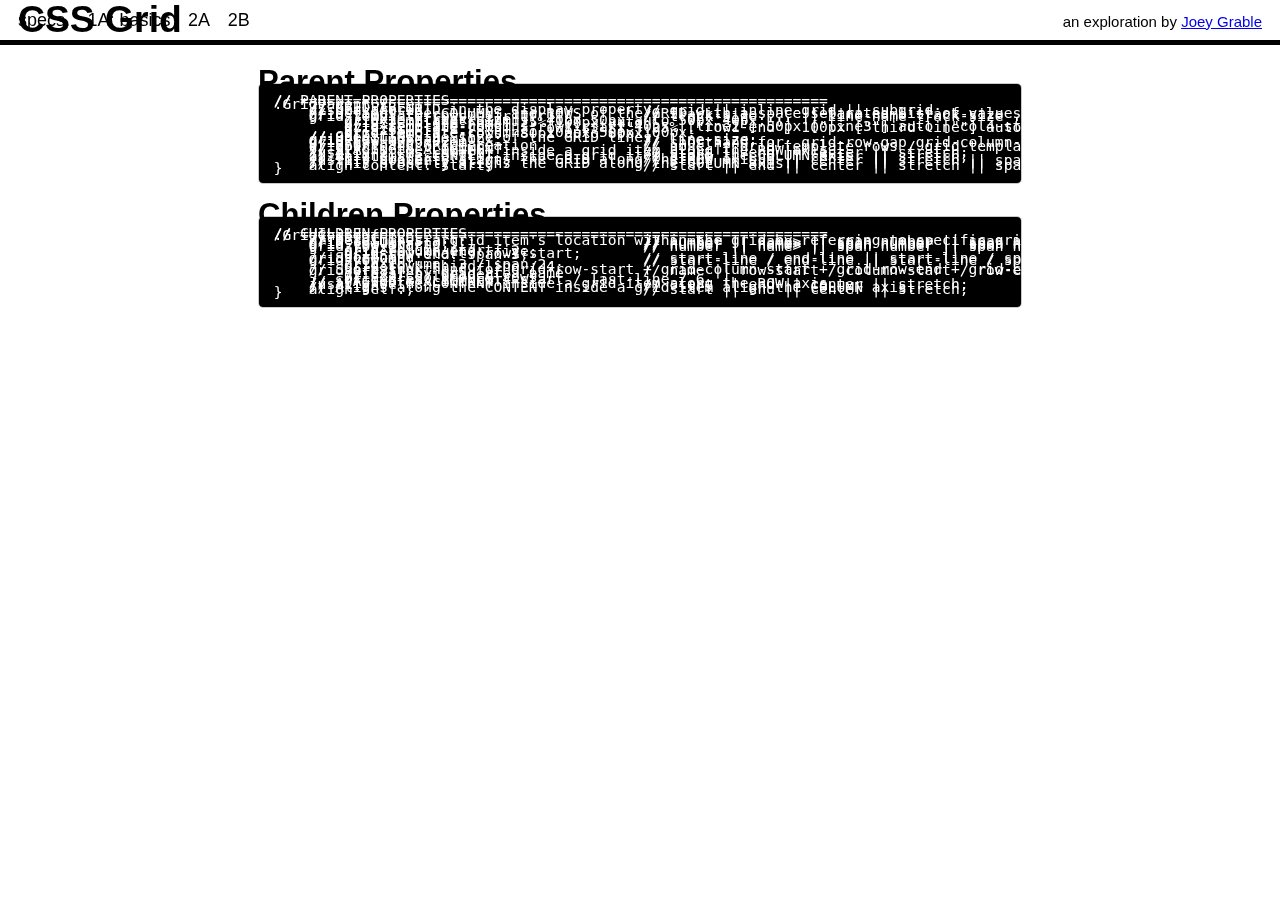
<file: index.html>
<!DOCTYPE html>
<html  lang="en-us">
<head>

	<!-- meta -->
	<title>CSS Grid 101 | JoeyGrable94</title>
	<meta charset="utf-8">
	<meta http-equiv="X-UA-Compatible" content="IE=edge">
	<meta name="author" content="Joey Grable">
	<meta name="description" content="">
	<meta name="keywords" content="">
	<meta name="copyright" content="copyright Joey Grable">
	<meta name="viewport" content="width=device-width, initial-scale=1.0"><!-- responsive -->
	<meta name="robots" content="noindex"><!-- no SEO -->

	<!-- css -->
	<link rel="stylesheet" type="text/css" href="./inc/css/reset.css">
	<link rel="stylesheet" type="text/css" href="./inc/css/root.css">
	<link rel="stylesheet" type="text/css" href="./inc/css/typography.css">
	<link rel="stylesheet" type="text/css" href="./inc/css/forms.css">
	<link rel="stylesheet" type="text/css" href="./inc/css/tables.css">
	<link rel="stylesheet" type="text/css" href="./inc/css/buttons.css">
	<link rel="stylesheet" type="text/css" href="./inc/css/grid-base.css">

	<!-- js -->
	<script src="http://code.jquery.com/jquery-3.3.1.min.js"
			integrity="sha256-FgpCb/KJQlLNfOu91ta32o/NMZxltwRo8QtmkMRdAu8="
			crossorigin="anonymous"></script>
	<script type="text/javascript" src="./inc/js/app.js"></script>

</head>
<body>

	<!-- header -->
	<header>
		<h1>CSS Grid</h1>
        <p class="float-right"><small>an exploration by <a href="https://github.com/JoeyGrable94" target="_blank">Joey Grable</a></small></p>
		<nav>
			<a href="./index.html">specs.</a>
			<a href="./grid-basics.html">1A: basics</a>
			<a href="./grid-ex2a.html">2A</a>
			<a href="./grid-ex2b.html">2B</a>
		</nav>
	</header>

	<main id="grid-specs">
		<h2>Parent Properties</h2>
<pre>
// PARENT PROPERTIES
// ============================================================

.GridParent {
	
    // GRIDPARENT
    // Declare GRID in the display property.
    display: grid;                        // grid || inline-grid || subgrid;

    // Defines the COLUMNS and ROWS of the GRID with a space-separated list of values. 
    grid-template-columns: 1fr 1fr;       // track-size ... || line-name track-size ...;
    grid-template-rows: 1fr 1fr;          // track-size ... || line-name track-size ...;

        // EX1: [track-size]
        grid-template-columns: 40px 50px auto 50px 40px;
        grid-template-rows: 25% 100px auto;

        // EX2: [line-name]
        grid-template-columns: ["first"] 40px ["line2"] 50px ["line3"] auto ["col4-start"] 50px ["five"] 40px ["end"];
        grid-template-rows: ["row1-start"] 25% ["row1-end"] 100px ["third-line"] auto ["last-line"];

        // EX3:
        grid-template-columns: 100px 50px 100px;
        grid-template-rows: 80px auto 80px;

    // GRID LINES
    // Specifies the size of the GRID lines.
    grid-column-gap: 10px;                // line-size;
    grid-row-gap: 4em;                    // line-size;
    grid-gap: 20px 2em;                   // shorthand for: grid-row-gap grid-column-gap;

    // Shorthand GRID creation
    grid:;                                // none || grid-template-rows / grid-template-columns || grid-auto-flow [grid-auto-rows [/ grid-auto-columns]];

    // SPACING & ALIGNMENT
    // Aligns the CONTENT inside a grid item along the ROW axis.
    justify-items: start;                 // start || end || center || stretch;

    // Aligns the CONTENT inside a grid item along the COLUMN axis.
    align-items: start;                   // start || end || center || stretch;

    // This property aligns the GRID along the ROW axis.
    justify-content: start;               // start || end || center || stretch || space-around || space-between || space-evenly;

    // This property aligns the GRID along the COLUMN axis.
    align-content: start;                 // start || end || center || stretch || space-around || space-between || space-evenly;

}
</pre>

		<h2>Children Properties</h2>
<pre>
// CHILDREN PROPERTIES
// ============================================================
.GridChild {

    // GRIDCHILD
    // Determines a grid item's location within the grid by referring to specific grid lines.
    grid-column-start:;                   // number || name> || span number || span name || auto;
    grid-column-end:;                     // number || name> || span number || span name || auto;
    grid-row-start:;                      // number || name> || span number || span name || auto;
    grid-row-end:;                        // number || name> || span number || span name || auto;

        // EX1:
        grid-column-start: 2;
        grid-column-end: five;
        grid-row-start: row1-start;
        grid-row-end: span 3;

    // Shorthand 
    grid-column:;                         // start-line / end-line || start-line / span value;
    grid-row:;                            // start-line / end-line || start-line / span value;

        // EX1:
        grid-column: 3 / span 2;
        grid-row: third-line / 4;

    // Short-shorthand for grid-row-start + grid-column-start + grid-row-end + grid-column-end
    grid-area:;                           // name || row-start / column-start / row-end / column-end;

        // EX1: by grid-area name
        grid-area: header

        // EX2: columns & rows
        grid-area: 1 / col4-start / last-line / 6

    // SPACING & ALIGMNENT
    // Aligns the CONTENT inside a grid item along the ROW axis.
    justify-self:;                        // start || end || center || stretch;

    // Aligns along the CONTENT inside a grid item align the COLUMN axis.
    align-self:;                          // start || end || center || stretch;

}
</pre>
	</main>

</body>
</html>
</file>
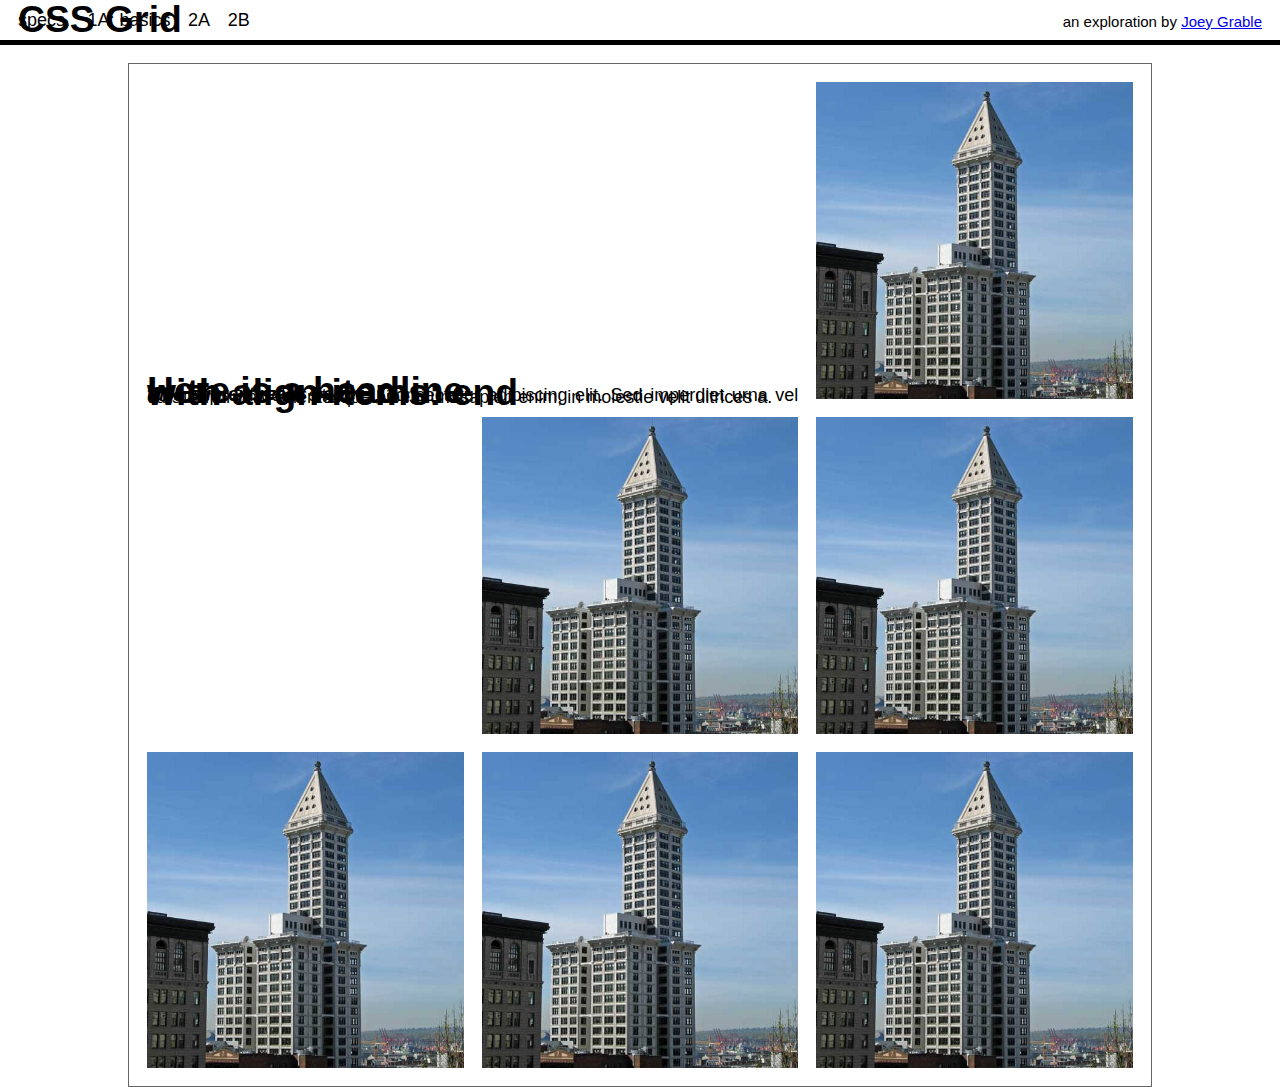
<file: grid-ex2a.html>
<!DOCTYPE html>
<html  lang="en-us">
<head>

	<!-- meta -->
	<title>CSS Grid 101 | JoeyGrable94</title>
	<meta charset="utf-8">
	<meta http-equiv="X-UA-Compatible" content="IE=edge">
	<meta name="author" content="Joey Grable">
	<meta name="description" content="">
	<meta name="keywords" content="">
	<meta name="copyright" content="copyright Joey Grable">
	<meta name="viewport" content="width=device-width, initial-scale=1.0"><!-- responsive -->
	<meta name="robots" content="noindex"><!-- no SEO -->

	<!-- css -->
	<link rel="stylesheet" type="text/css" href="./inc/css/reset.css">
	<link rel="stylesheet" type="text/css" href="./inc/css/root.css">
	<link rel="stylesheet" type="text/css" href="./inc/css/typography.css">
	<link rel="stylesheet" type="text/css" href="./inc/css/forms.css">
	<link rel="stylesheet" type="text/css" href="./inc/css/tables.css">
	<link rel="stylesheet" type="text/css" href="./inc/css/buttons.css">
	<link rel="stylesheet" type="text/css" href="./inc/css/grid-base.css">
	<link rel="stylesheet" type="text/css" href="./inc/css/grid-exercises.css">

	<!-- js -->
	<script src="http://code.jquery.com/jquery-3.3.1.min.js"
			integrity="sha256-FgpCb/KJQlLNfOu91ta32o/NMZxltwRo8QtmkMRdAu8="
			crossorigin="anonymous"></script>
	<script type="text/javascript" src="./inc/js/app.js"></script>

</head>
<body>

	<!-- header -->
	<header>
		<h1>CSS Grid</h1>
		<p class="float-right"><small>an exploration by <a href="https://github.com/JoeyGrable94" target="_blank">Joey Grable</a></small></p>
		<nav>
			<a href="./index.html">specs.</a>
			<a href="./grid-basics.html">1A: basics</a>
			<a href="./grid-ex2a.html">2A</a>
			<a href="./grid-ex2b.html">2B</a>
		</nav>
	</header>

	<main id="grid-ex2a">

		<div class="block-text">
			<h1>Here is a headline<br>with align-items: end</h1>
			<h6><i>then subtext reads below</i></h6>
			<p>Lorem ipsum dolor sit amet, consectetur adipiscing elit. Sed imperdiet urna vel cursus rutrum. Pellentesque bibendum sapien enim, in molestie velit ultrices a.</p>
		</div>

		<ul class="block-img">
			<li><img src="./inc/images/sample.jpg"></li>
			<li><img src="./inc/images/sample.jpg"></li>
			<li><img src="./inc/images/sample.jpg"></li>
			<li><img src="./inc/images/sample.jpg"></li>
			<li><img src="./inc/images/sample.jpg"></li>
			<li><img src="./inc/images/sample.jpg"></li>
		</ul>

	</main>

</body>
</html>
</file>
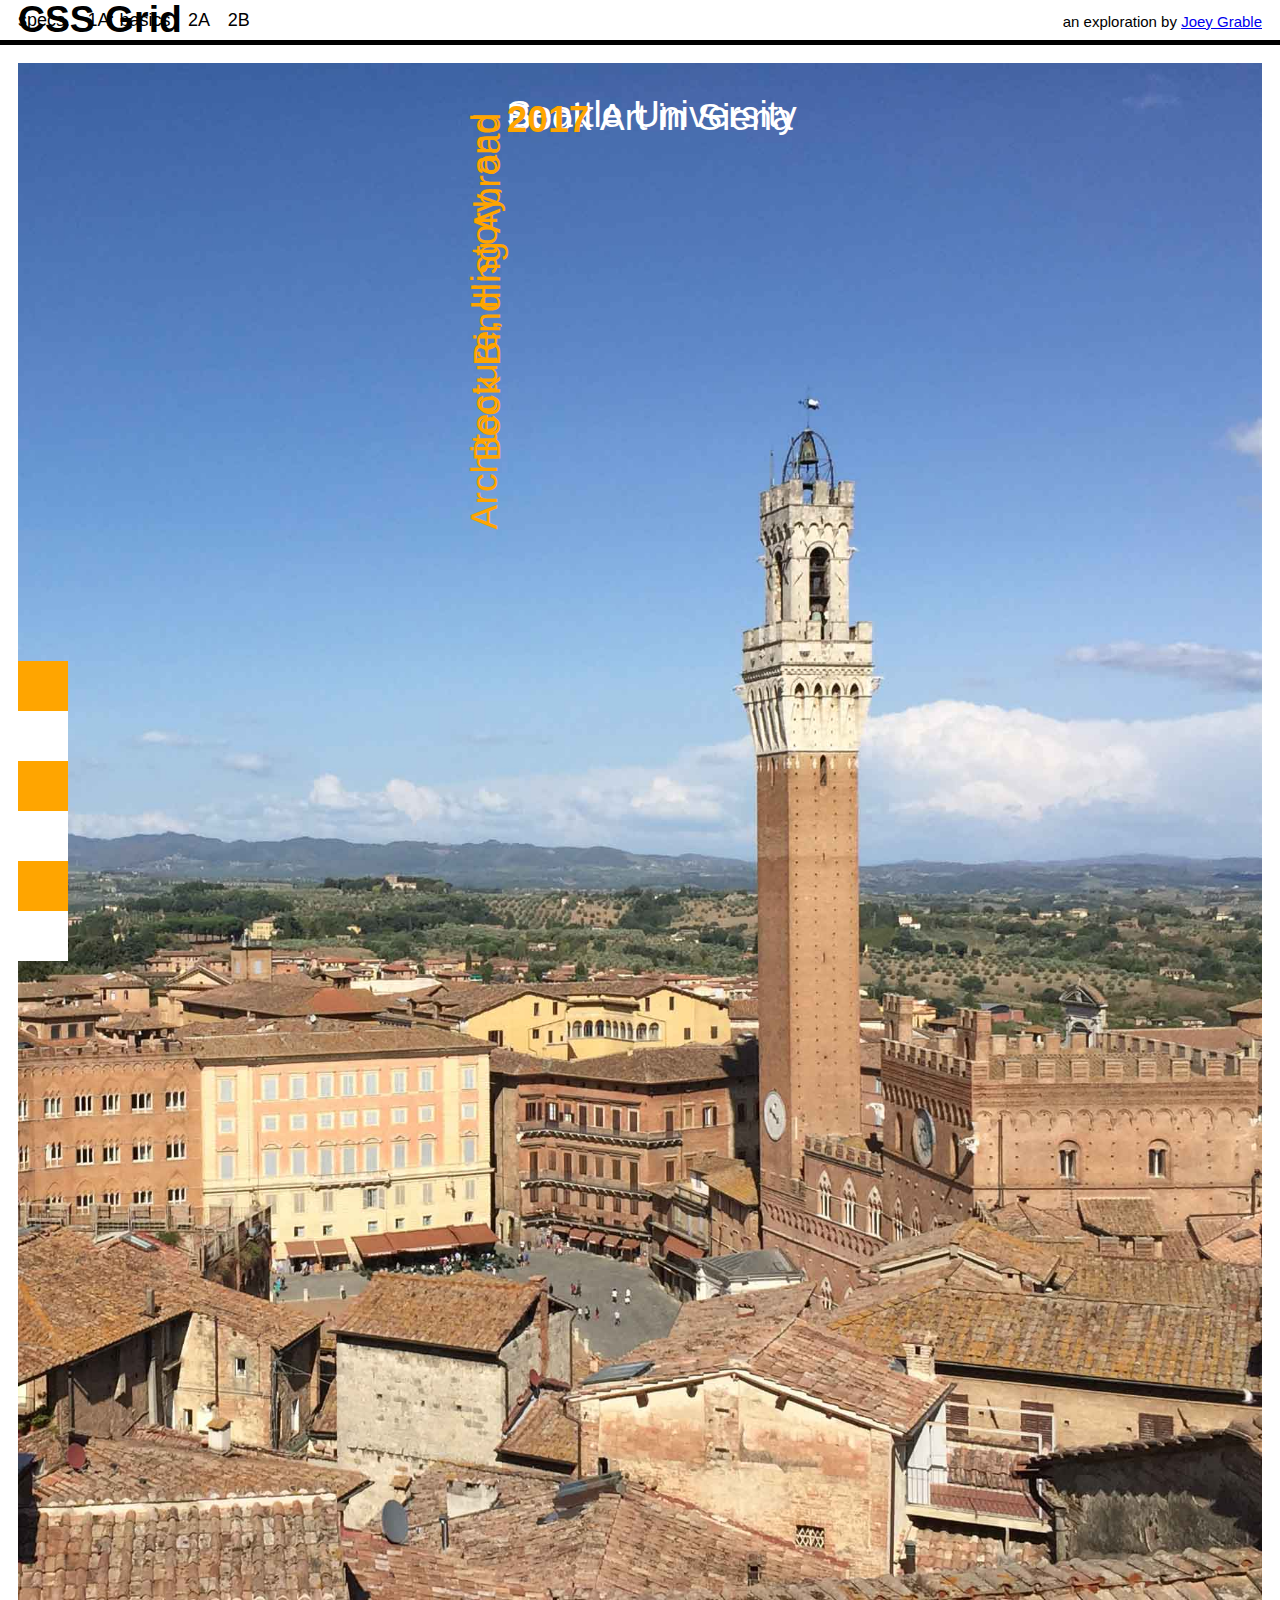
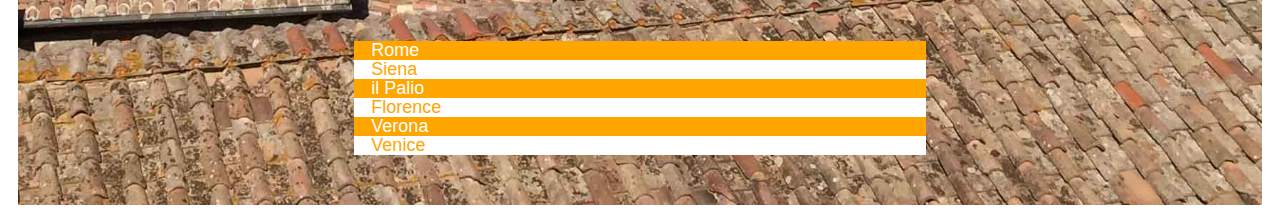
<file: grid-ex2b.html>
<!DOCTYPE html>
<html  lang="en-us">
<head>

	<!-- meta -->
	<title>CSS Grid 101 | JoeyGrable94</title>
	<meta charset="utf-8">
	<meta http-equiv="X-UA-Compatible" content="IE=edge">
	<meta name="author" content="Joey Grable">
	<meta name="description" content="">
	<meta name="keywords" content="">
	<meta name="copyright" content="copyright Joey Grable">
	<meta name="viewport" content="width=device-width, initial-scale=1.0"><!-- responsive -->
	<meta name="robots" content="noindex"><!-- no SEO -->

	<!-- css -->
	<link rel="stylesheet" type="text/css" href="./inc/css/reset.css">
	<link rel="stylesheet" type="text/css" href="./inc/css/root.css">
	<link rel="stylesheet" type="text/css" href="./inc/css/typography.css">
	<link rel="stylesheet" type="text/css" href="./inc/css/forms.css">
	<link rel="stylesheet" type="text/css" href="./inc/css/tables.css">
	<link rel="stylesheet" type="text/css" href="./inc/css/buttons.css">
	<link rel="stylesheet" type="text/css" href="./inc/css/grid-base.css">
	<link rel="stylesheet" type="text/css" href="./inc/css/grid-exercises.css">

	<!-- js -->
	<script src="http://code.jquery.com/jquery-3.3.1.min.js"
			integrity="sha256-FgpCb/KJQlLNfOu91ta32o/NMZxltwRo8QtmkMRdAu8="
			crossorigin="anonymous"></script>
	<script type="text/javascript" src="./inc/js/app.js"></script>

</head>
<body>

	<!-- header -->
	<header>
		<h1>CSS Grid</h1>
		<p class="float-right"><small>an exploration by <a href="https://github.com/JoeyGrable94" target="_blank">Joey Grable</a></small></p>
		<nav>
			<a href="./index.html">specs.</a>
			<a href="./grid-basics.html">1A: basics</a>
			<a href="./grid-ex2a.html">2A</a>
			<a href="./grid-ex2b.html">2B</a>
		</nav>
	</header>

	<main id="grid-ex2b">

		<div class="title">
			<h1 class="sub-heading">Architecture, History, and<br>Book Binding Abroad</h1>
			<h1 class="heading">Seattle University<br>Book Art in Siena<br><span class="orange">2017</span></h1>
		</div>

		<ul>
			<li><a href="./#">Rome</a></li>
			<li><a href="./#">Siena</a></li>
			<li><a href="./#">il Palio</a></li>
			<li><a href="./#">Florence</a></li>
			<li><a href="./#">Verona</a></li>
			<li><a href="./#">Venice</a></li>
		</ul>

		<img class="bkg" src="./inc/images/Siena-il-campo.jpg">

		<div class="cbands cb-1">
			<div class="orange"></div>
			<div class="white"></div>
			<div class="orange"></div>
			<div class="white"></div>
			<div class="orange"></div>
			<div class="white"></div>
		</div>

	</main>

</body>
</html>
</file>
<file: inc/css/root.css>
/* calc( calc(4 * var(--baselineUnit)) / calc(var(--baseFontEm) * var(--baseFontSize)) ); */
:root {

	/* TYPOGRAPHY */
	--baseFontFamily: 'Futura W01', helvetica, sans-serif;
	--baseFontHeaders: 'Futura W01', helvetica, sans-serif;
	--baseFontMono: monospace;
	
	--baseFontSize: 18;
	--baselineUnit: 8px;
	--baseFontEm: 1em;
	--baselineMltp: 4;
	--ratioMS: 1.2;

	--msDown1: 	calc( var(--baseFontEm)	/	var(--ratioMS) );
	--msDown2: 	calc( var(--msDown1)	/	var(--ratioMS) );
	--msDown3: 	calc( var(--msDown2)	/	var(--ratioMS) );
	--msDown4:	calc( var(--msDown3)	/	var(--ratioMS) );
	--msDown5:	calc( var(--msDown4)	/	var(--ratioMS) );
	--msUp1:	calc( var(--baseFontEm)	*	var(--ratioMS) );
	--msUp2:	calc( var(--msUp1)		*	var(--ratioMS) );
	--msUp3:	calc( var(--msUp2)		*	var(--ratioMS) );
	--msUp4:	calc( var(--msUp3)		*	var(--ratioMS) );
	--msUp5:	calc( var(--msUp4)		*	var(--ratioMS) );
	--msUp6:	calc( var(--msUp5)		*	var(--ratioMS) );
	--msUp7:	calc( var(--msUp6)		*	var(--ratioMS) );
	--msUp8:	calc( var(--msUp7)		*	var(--ratioMS) );
	--msUp9:	calc( var(--msUp8)		*	var(--ratioMS) );
	--msUp10:	calc( var(--msUp9)		*	var(--ratioMS) );

	/* COLORS */
	--black: #000000;
	--white: #ffffff;

	/* BUTTONS */
	--btnFont: sans-serif;
	--btnPadding: var(--msDown3) var(--msDown1);
	--btnSpacer: var(--msDown3);
	--btnFocus: #0066FF auto 2px;
	--btnRadius: 0px;
	/* COLOR OPTIONS */
		/* DEFAULT */
		--btnDefaultColor: #ffffff;
		--btnDefaultBkg: #000000;
		--btnDefaultBorder: 1px solid #000000;
		--btnDefaultDisabled: #808080;
		--btnDefaultHoverBkg: #4d4d4d;
		--btnDefaultHoverBorder: #000000;
		/* PRIMARY */
		--btnPrimaryColor: #ffffff;
		--btnPrimaryBkg: #0066FF;
		--btnPrimaryBorder: 1px solid #0066FF;
		--btnPrimaryDisabled: #808080;
		--btnPrimaryHoverBkg: #3385ff;
		--btnPrimaryHoverBorder: #0066FF;
		/* SECONDARY */
		--btnSecondaryColor: #ffffff;
		--btnSecondaryBkg: #d4af37;
		--btnSecondaryBorder: 1px solid #d4af37;
		--btnSecondaryDisabled: #808080;
		--btnSecondaryHoverBkg: #ddd061;
		--btnSecondaryHoverBorder: #d4af37;
		/* TERTIARY */
		--btnTertiaryColor: #ffffff;
		--btnTertiaryBkg: #D42C2C;
		--btnTertiaryBorder: 1px solid #D42C2C;
		--btnTertiaryDisabled: #808080;
		--btnTertiaryHoverBkg: #dd5656;
		--btnTertiaryHoverBorder: #D42C2C;
		/* SUCCESS */
		--btnSuccessColor: #ffffff;
		--btnSuccessBkg: #33CC33;
		--btnSuccessBorder: 1px solid #33CC33;
		--btnSuccessDisabled: #808080;
		--btnSuccessHoverBkg: #5cd65c;
		--btnSuccessHoverBorder: #33CC33;
		/* INFO */
		--btnInfoColor: #ffffff;
		--btnInfoBkg: #0066FF;
		--btnInfoBorder: 1px solid #0066FF;
		--btnInfoDisabled: #808080;
		--btnInfoHoverBkg: #3385ff;
		--btnInfoHoverBorder: #0066FF;
		/* WARNING */
		--btnWarningColor: #ffffff;
		--btnWarningBkg: #FFCC00;
		--btnWarningBorder: 1px solid #FFCC00;
		--btnWarningDisabled: #808080;
		--btnWarningHoverBkg: #d4af37;
		--btnWarningHoverBorder: #FFCC00;
		/* ERROR */
		--btnErrorColor: #ffffff;
		--btnErrorBkg: #FF6600;
		--btnErrorBorder: 1px solid #FF6600;
		--btnErrorDisabled: #808080;
		--btnErrorHoverBkg: #ff8533;
		--btnErrorHoverBorder: #FF6600;


}

/* BASE */
* {
	-webkit-box-sizing: border-box;
	   -moz-box-sizing: border-box;
	        box-sizing: border-box;
}
html {
	height: 100%;
	width: 100%;
}
body {
	min-height: 100vh;
	max-width: 100vw;
}
</file>
<file: inc/css/typography.css>
/* BASE */
html {
	font-size: calc( var(--baseFontSize)/16 * 100%);
	-webkit-text-size-adjust: 100%;
	-ms-text-size-adjust: 100%;
}

body {
	line-height: calc( calc(var(--baselineMltp) * var(--baselineUnit)) / calc(var(--baseFontEm) * var(--baseFontSize)) );
	margin: 0;
	padding: 0;
	border: 0;
	vertical-align: baseline;
	font-family: var(--baseFontFamily);
	font-weight: 400;
	color: var(--black);
}





/* HEADERS SETTINGS
[1] Applies a margin bottom that is a multiple of the vertical grid in EMs. The first argument is the font size context and the second is multiple of the vertical grid unit.
[2] Sets the type to one of the modular scale values and the second argument sets a unitless line-height as a multiple of the vertical grid.
[3] A generic media query for tablet size ranges.
[4] Applies a margin bottom that is the same vertical grid value as the mobile first rule.
[5] Sets the type to one of the modular scale values and the second argument sets a unitless line-height as a multiple of the vertical grid.
*/
h1, .h1,
h2, .h2,
h3, .h3,
h4, .h4,
h5, .h5,
h6, .h6 {
	margin-top: 0;
	padding-top: 0;
	padding-bottom: 0;
	font-family: var(--baseFontHeaders);
	font-weight: bold;
}
h1, .h1 {
	margin-bottom: calc( calc(1 * var(--baselineUnit)) / calc(var(--msUp2) * var(--baseFontSize)) );
	font-size: var(--msUp2);
	line-height: calc( calc(8 * var(--baselineUnit)) / calc(var(--msUp2) * var(--baseFontSize)) );
}
h2, .h2 {
	margin-bottom: calc( calc(1 * var(--baselineUnit)) / calc(var(--msUp1) * var(--baseFontSize)) );
	font-size: var(--msUp1);
	line-height: calc( calc(6 * var(--baselineUnit)) / calc(var(--msUp1) * var(--baseFontSize)) );
}
h3, .h3 {
	margin-bottom: calc( calc(1 * var(--baselineUnit)) / calc(var(--msUp1) * var(--baseFontSize)) );
	font-size: var(--msUp1);
	line-height: calc( calc(6 * var(--baselineUnit)) / calc(var(--msUp1) * var(--baseFontSize)) );
}
h4, .h4 {
	margin-bottom: calc( calc(1 * var(--baselineUnit)) / calc(var(--msUp1) * var(--baseFontSize)) );
	font-size: var(--msUp1);
	line-height: calc( calc(6 * var(--baselineUnit)) / calc(var(--msUp1) * var(--baseFontSize)) );
}
h5, .h5,
h6, .h6 {
	margin-bottom: calc( calc(1 * var(--baselineUnit)) / calc(var(--baseFontEm) * var(--baseFontSize)) );
	font-size: var(--baseFontEm);
	line-height: calc( calc(4 * var(--baselineUnit)) / calc(var(--baseFontEm) * var(--baseFontSize)) );
}





/* RESPONSIVE */
@media (min-width: 43.75em) {
	h1, .h1 {
		margin-bottom: calc( calc(1 * var(--baselineUnit)) / calc(var(--msUp3) * var(--baseFontSize)) );
		font-size: var(--msUp3);
		line-height: calc( calc(10 * var(--baselineUnit)) / calc(var(--msUp3) * var(--baseFontSize)) );
	}
	h2, .h2 {
		margin-bottom: calc( calc(1 * var(--baselineUnit)) / calc(var(--msUp2) * var(--baseFontSize)) );
		font-size: var(--msUp2);
		line-height: calc( calc(6 * var(--baselineUnit)) / calc(var(--msUp2) * var(--baseFontSize)) );
	}
	p { text-align: justify; }
}
@media (min-width: 56.25em) {
	h1, .h1 {
		margin-bottom: calc( calc(1 * var(--baselineUnit)) / calc(var(--msUp4) * var(--baseFontSize)) );
		font-size: var(--msUp4);
		line-height: calc( calc(12 * var(--baselineUnit)) / calc(var(--msUp4) * var(--baseFontSize)) );
	}
	h2, .h2 {
		margin-bottom: calc( calc(1 * var(--baselineUnit)) / calc(var(--msUp3) * var(--baseFontSize)) );
		font-size: var(--msUp3);
		line-height: calc( calc(8 * var(--baselineUnit)) / calc(var(--msUp3) * var(--baseFontSize)) );
	}
	h3, .h3 {
		margin-bottom: calc( calc(1 * var(--baselineUnit)) / calc(var(--msUp2) * var(--baseFontSize)) );
		font-size: var(--msUp2);
		line-height: calc( calc(6 * var(--baselineUnit)) / calc(var(--msUp2) * var(--baseFontSize)) );
	}
}





/* PARAGRAPH SETTINGS */
p {
	margin-bottom: calc( calc(4 * var(--baselineUnit)) / calc(var(--baseFontEm) * var(--baseFontSize)) ) !important;
}
/* paragraph-indent */
p + p {
	margin-top: calc( calc(-4 * var(--baselineUnit)) / calc(var(--baseFontEm) * var(--baseFontSize)) );
	text-indent: var(--baseFontEm);
}





/* BLOCKQUOTES */
blockquote {
	margin-top: calc( calc(4 * var(--baselineUnit)) / calc(var(--baseFontEm) * var(--baseFontSize)) );
	margin-bottom: calc( calc(4 * var(--baselineUnit)) / calc(var(--baseFontEm) * var(--baseFontSize)) );
	margin-left: 0;
	padding-top: 0;
	padding-bottom: 0;
	padding-left: calc( calc(4 * var(--baselineUnit)) / calc(var(--baseFontEm) * var(--baseFontSize)) );
	border-left: 8 solid var(--black);
	font-family: var(--baseFontFamily);
}
blockquote p {
	margin-bottom: calc( calc(2 * var(--baselineUnit)) / calc(var(--baseFontEm) * var(--baseFontSize)) );
}
blockquote footer cite:before { content: " – "; }





/* CODE */
pre, code {
	font-family: var(--baseFontMono);
	border: 1px solid #cacaca;
	-webkit-border-radius: 5px;
	border-radius: 5px;
	padding: 2px 5px;
	display: inline;
}
pre {
	display: block;
	overflow-x: scroll;
	padding: var(--baseFontEm);
	margin-bottom: calc( calc(4 * var(--baselineUnit)) / calc(var(--baseFontEm) * var(--baseFontSize)) );
	background-color: var(--black);
	color: var(--white);
}





/* TIME */
time, .time { text-transform: uppercase; }





/* ADDRESS */
address {
	margin-bottom: calc( calc(4 * var(--baselineUnit)) / calc(var(--baseFontEm) * var(--baseFontSize)) );
}





/* LISTS */
ol, ul, dl {
	margin-bottom: calc( calc(4 * var(--baselineUnit)) / calc(var(--baseFontEm) * var(--baseFontSize)) );
	margin-left: calc( calc(4 * var(--baselineUnit)) / calc(var(--baseFontEm) * var(--baseFontSize)) );
}
ul ul,
ol ol,
dl dl { margin-left: 0; }
ul { list-style: disc; }
ol { list-style: decimal; }
dt { text-decoration: underline; }
dt:after { content: ': '; }
dd { margin-left: calc( calc(4 * var(--baselineUnit)) / calc(var(--baseFontEm) * var(--baseFontSize)) ); }





/* PROPERTY STYLES */
small, .font-small {
	font-size: var(--msDown1);
	line-height: calc( calc(3 * var(--baselineUnit)) / calc(var(--msDown1) * var(--baseFontSize)) );
}
em, b, strong { font-weight: bold; }
i {
	font-style: italic;
	&.light { font-weight: lighter; }
	&.normal { font-weight: normal; }
	&.bold { font-weight: bolder; }
}





/* FONT STYLING */
.font-base {
	font-family: var(--baseFontFamily) !important;
}
.font-contrast {
	font-family: var(--baseFontHeaders) !important;
}





/* SPECIAL CASES */
abbr {
	font-variant: small-caps;
	font-weight: 600;
	text-transform: lowercase;
}
/* Cursor changed to a question mark when it has a title */
abbr[title]:hover { cursor: help; }
/* Creates horizontal rules that obey the baseline. */
hr {
	margin-top: calc( calc(4 * var(--baselineUnit)) / calc(var(--baseFontEm) * var(--baseFontSize)) );
	margin-bottom: calc( calc(4 * var(--baselineUnit)) / calc(var(--baseFontEm) * var(--baseFontSize)) );
	border: none;
	border-top: 1px solid var(--black);
}
</file>
<file: inc/css/forms.css>
/*
calc( calc(4 * var(--baselineUnit)) / calc(var(--baseFontEm) * var(--baseFontSize)) );
*/

/* FORMS */
form {
	display: block;
	margin: 0 auto;
}

fieldset,
.form-group {
	margin-bottom: calc( calc(2 * var(--baselineUnit)) / calc(var(--baseFontEm) * var(--baseFontSize)) );
}

.form-inline {
	display: flex;
	flex-wrap: wrap;
}
.form-inline > .span,
.form-inline > [class*="span-"] {
	padding-right: 8px;
	padding-left: 8px;
}

input, select, textarea {
	display: block;
	/*width: 100%;*/
	font-family: inherit;
	font-size: inherit;
	line-height: inherit;
	color: #000000;
	background-color: transparent;
	background-clip: padding-box;
	border: 1px solid #c1c1c1;
	border-radius: 0px;
}
input::-ms-expand, select::-ms-expand, textarea::-ms-expand {
	background-color: transparent;
	border: 0;
}
input::-webkit-input-placeholder, input::-moz-placeholder, input:-ms-input-placeholder, input:-moz-placeholder, input::placeholder, select::-webkit-input-placeholder, select::-moz-placeholder, select:-ms-input-placeholder, select:-moz-placeholder, select::placeholder, textarea::-webkit-input-placeholder, textarea::-moz-placeholder, textarea:-ms-input-placeholder, textarea:-moz-placeholder, textarea::placeholder {
	color: #131313;
	opacity: 1;
}
input:disabled, input[readonly], select:disabled, select[readonly], textarea:disabled, textarea[readonly] {
	color: #808080;
	background-color: #e6e6e6;
	opacity: 1;
}
input:disabled:hover, input[readonly]:hover, select:disabled:hover, select[readonly]:hover, textarea:disabled:hover, textarea[readonly]:hover {
	cursor: not-allowed !important;
}
input:hover, input.hover, select:hover, select.hover, textarea:hover, textarea.hover {
	cursor: pointer;
}
input:focus, select:focus, textarea:focus {
	color: #000000;
	background-color: transparent;
	border-color: #0066FF;
	outline: 0;
	box-shadow: 0px 0px 5px -2px #0066FF, 0px 0px 5px -2px #0066FF, 0px 0px 5px -2px #0066FF;
}
input:not(.btn), select:not(.btn), textarea:not(.btn) {
	padding: 4px;
	/*padding: calc( calc(8 * var(--baselineUnit)) / calc(var(--baseFontEm) * var(--baseFontSize)) );*/
}

input[type=file] {
	display: block;
	width: 100%;
}
input[type=checkbox], input[type=radio] {
	-webkit-appearance: none;
	appearance: none;
	display: inline-block;
	position: relative;
	width: 20px;
	height: 20px;
	margin-bottom: -4px;
	border: 1px solid #b3b3b3;
	border-radius: 0px;
	background-color: transparent;
}
input[type=checkbox]:active, input[type=checkbox]:checked:active, input[type=radio]:active, input[type=radio]:checked:active {
	position: relative;
}
input[type=checkbox]:checked, input[type=radio]:checked {
	position: relative;
}
input[type=checkbox]:checked:after, input[type=radio]:checked:after {
	content: '\2713';
	position: absolute;
	top: -4px;
	left: 1px;
	font-size: 125%;
}
input[type=radio] {
	border: 1.5px solid #b3b3b3;
	border-radius: 21.3333333333px;
}
input.transparent {
	-webkit-box-shadow: inset 0 0 8px transparent, 0 0 16px transparent;
	-moz-box-shadow: inset 0 0 8px transparent, 0 0 16px transparent;
	box-shadow: inset 0 0 8px transparent, 0 0 16px transparent;
	background-color: transparent;
}
select:not([size]),
select:not([multiple]) {
	height: calc( 4 * 8 / 1 * 18 + 0em);
	border-radius: 0px;
}
select:focus::-ms-value {
	color: #000000;
	background-color: transparent;
}
textarea {
	letter-spacing: 0.3px;
	white-space: pre-line;
	resize: none;
}
label {
	line-height: inherit;
	font-size: inherit;
	font-weight: 400;
}
</file>
<file: inc/css/tables.css>
/* TABLES */
table {
	/*width: 100%;*/
	margin-bottom: calc( calc(4 * var(--baselineUnit)) / calc(var(--baseFontEm) * var(--baseFontSize)) );
	border-collapse: collapse;
	border-spacing: 0;
}
thead {
	font-weight: bolder;
}
tr {
	border-bottom: 1px solid #b3b3b3;
	padding-top: calc( calc(4 * var(--baselineUnit)) / calc(var(--baseFontEm) * var(--baseFontSize)) );
	padding-bottom: calc( calc(4 * var(--baselineUnit)) / calc(var(--baseFontEm) * var(--baseFontSize)) );
}
tr:nth-child(even) {
	background-color: #cccccc;
}
th, td {
	text-align: left;
}
th:first-child, td:first-child {
	padding-left: calc( calc(2 * var(--baselineUnit)) / calc(var(--baseFontEm) * var(--baseFontSize)) );
}
th:last-child, td:last-child {
	padding-right: calc( calc(2 * var(--baselineUnit)) / calc(var(--baseFontEm) * var(--baseFontSize)) );
}
</file>
<file: inc/css/buttons.css>
/* BUTTONS */
button, input.btn {
	font-family: var(--btnFont);
	font-size: inherit;
	font-weight: 400;
	text-align: center;
	white-space: nowrap;
	vertical-align: middle;
	user-select: none;
	padding: var(--btnPadding);
	border-radius: var(--btnRadius);
	color: var(--btnDefaultBkg);
	background: var(--btnDefaultColor);
}
button:disabled, button.disabled, input.btn:disabled, input.btn.disabled {
	color: var(--btnDefaultDisabled);
	background-color: var(--btnDefaultColor);
}
button:hover, button.hover, input.btn:hover, input.btn.hover {
	cursor: pointer;
	color: var(--btnDefaultColor);
	background: var(--btnDefaultDisabled);
}
button:focus, button.focus, button:active, button.active, input.btn:focus, input.btn.focus, input.btn:active, input.btn.active {
	outline: var(--btnFocus);
}



/* DEFAULT */
button.default, input.btn.default {
	color: var(--btnDefaultColor);
	background: var(--btnDefaultBkg);
	border: var(--btnDefaultBorder);
}
button.default:disabled, button.default.disabled, input.btn.default:disabled, input.btn.default.disabled {
	color: var(--btnDefaultColor);
	background-color: var(--btnDefaultDisabled);
}
button.default:hover, button.default.hover, input.btn.default:hover, input.btn.default.hover {
	cursor: pointer;
	color: var(--btnDefaultColor);
	background: var(--btnDefaultHoverBkg);
}
button.default:focus, button.default.focus, button.default:active, button.default.active, input.btn.default:focus, input.btn.default.focus, input.btn.default:active, input.btn.default.active {
	outline: var(--btnFocus);
}



/* PRIMARY */
button.primary, input.btn.primary {
	color: var(--btnPrimaryColor);
	background: var(--btnPrimaryBkg);
	border: var(--btnPrimaryBorder);
}
button.primary:disabled, button.primary.disabled, input.btn.primary:disabled, input.btn.primary.disabled {
	color: var(--btnPrimaryColor);
	background-color: var(--btnPrimaryDisabled);
}
button.primary:hover, button.primary.hover, input.btn.primary:hover, input.btn.primary.hover {
	cursor: pointer;
	color: var(--btnPrimaryColor);
	background: var(--btnPrimaryHoverBkg);
}
button.primary:focus, button.primary.focus, button.primary:active, button.primary.active, input.btn.primary:focus, input.btn.primary.focus, input.btn.primary:active, input.btn.primary.active {
	outline: var(--btnFocus);
}



/* SECONDARY */
button.secondary, input.btn.secondary {
	color: var(--btnSecondaryColor);
	background: var(--btnSecondaryBkg);
	border: var(--btnSecondaryBorder);
}
button.secondary:disabled, button.secondary.disabled, input.btn.secondary:disabled, input.btn.secondary.disabled {
	color: var(--btnSecondaryColor);
	background-color: var(--btnSecondaryDisabled);
}
button.secondary:hover, button.secondary.hover, input.btn.secondary:hover, input.btn.secondary.hover {
	cursor: pointer;
	color: var(--btnSecondaryColor);
	background: var(--btnSecondaryHoverBkg);
}
button.secondary:focus, button.secondary.focus, button.secondary:active, button.secondary.active, input.btn.secondary:focus, input.btn.secondary.focus, input.btn.secondary:active, input.btn.secondary.active {
	outline: var(--btnFocus);
}



/* TERTIARY */
button.tertiary, input.btn.tertiary {
	color: var(--btnTertiaryColor);
	background: var(--btnTertiaryBkg);
	border: var(--btnTertiaryBorder);
}
button.tertiary:disabled, button.tertiary.disabled, input.btn.tertiary:disabled, input.btn.tertiary.disabled {
	color: var(--btnTertiaryColor);
	background-color: var(--btnTertiaryDisabled);
}
button.tertiary:hover, button.tertiary.hover, input.btn.tertiary:hover, input.btn.tertiary.hover {
	cursor: pointer;
	color: var(--btnTertiaryColor);
	background: var(--btnTertiaryHoverBkg);
}
button.tertiary:focus, button.tertiary.focus, button.tertiary:active, button.tertiary.active, input.btn.tertiary:focus, input.btn.tertiary.focus, input.btn.tertiary:active, input.btn.tertiary.active {
	outline: var(--btnFocus);
}



/* SUCCESS */
button.success, input.btn.success {
	color: var(--btnSuccessColor);
	background: var(--btnSuccessBkg);
	border: var(--btnSuccessBorder);
}
button.success:disabled, button.success.disabled, input.btn.success:disabled, input.btn.success.disabled {
	color: var(--btnSuccessColor);
	background-color: var(--btnSuccessDisabled);
}
button.success:hover, button.success.hover, input.btn.success:hover, input.btn.success.hover {
	cursor: pointer;
	color: var(--btnSuccessColor);
	background: var(--btnSuccessHoverBkg);
}
button.success:focus, button.success.focus, button.success:active, button.success.active, input.btn.success:focus, input.btn.success.focus, input.btn.success:active, input.btn.success.active {
	outline: var(--btnFocus);
}



/* INFO */
button.info, input.btn.info {
	color: var(--btnInfoColor);
	background: var(--btnInfoBkg);
	border: var(--btnInfoBorder);
}
button.info:disabled, button.info.disabled, input.btn.info:disabled, input.btn.info.disabled {
	color: var(--btnInfoColor);
	background-color: var(--btnInfoDisabled);
}
button.info:hover, button.info.hover, input.btn.info:hover, input.btn.info.hover {
	cursor: pointer;
	color: var(--btnInfoColor);
	background: var(--btnInfoHoverBkg);
}
button.info:focus, button.info.focus, button.info:active, button.info.active, input.btn.info:focus, input.btn.info.focus, input.btn.info:active, input.btn.info.active {
	outline: var(--btnFocus);
}



/* WARNING */
button.warning, input.btn.warning {
	color: var(--btnWarningColor);
	background: var(--btnWarningBkg);
	border: var(--btnWarningBorder);
}
button.warning:disabled, button.warning.disabled, input.btn.warning:disabled, input.btn.warning.disabled {
	color: var(--btnWarningColor);
	background-color: var(--btnWarningDisabled);
}
button.warning:hover, button.warning.hover, input.btn.warning:hover, input.btn.warning.hover {
	cursor: pointer;
	color: var(--btnWarningColor);
	background: var(--btnWarningHoverBkg);
}
button.warning:focus, button.warning.focus, button.warning:active, button.warning.active, input.btn.warning:focus, input.btn.warning.focus, input.btn.warning:active, input.btn.warning.active {
	outline: var(--btnFocus);
}



/* ERROR */
button.error, input.btn.error {
	color: var(--btnErrorColor);
	background: var(--btnErrorBkg);
	border: var(--btnErrorBorder);
}
button.error:disabled, button.error.disabled, input.btn.error:disabled, input.btn.error.disabled {
	color: var(--btnErrorColor);
	background-color: var(--btnErrorDisabled);
}
button.error:hover, button.error.hover, input.btn.error:hover, input.btn.error.hover {
	cursor: pointer;
	color: var(--btnErrorColor);
	background: var(--btnErrorHoverBkg);
}
button.error:focus, button.error.focus, button.error:active, button.error.active, input.btn.error:focus, input.btn.error.focus, input.btn.error:active, input.btn.error.active {
	outline: var(--btnFocus);
}



/* BUTTON GROUP: HORIZONTAL */
.btn-group {
	-webkit-display: inline-flex;
	display: inline-flex;
	-webkit-flex-flow: row wrap;
	flex-flow: row wrap;
	-webkit-justify-content: flex-start;
	justify-content: flex-start;
	-webkit-align-items: stretch;
	align-items: stretch;
	-webkit-align-content: stretch;
	align-content: stretch;
	margin-bottom: var(--btnSpacer);
	vertical-align: middle;
}
.btn-group > button, .btn-group > .btn {
	position: relative;
	flex: 0 1 auto;
}
.btn-group:hover, .btn-group.hover {
	z-index: 1;
}
.btn-group:focus, .btn-group.focus, .btn-group:active, .btn-group.active {
	z-index: 1;
}
.btn-group button + button,
.btn-group button + .btn-group,
.btn-group .btn-group + button,
.btn-group .btn-group + .btn-group {
	margin-left: -2px;
	margin-right: -2px;
}
.btn-group > button:first-child, .btn-group > .btn:first-child {
	margin-left: 0;
}
.btn-group > button:last-child, .btn-group > .btn:last-child {
	margin-right: 0;
}
.btn-group > button:not(:last-child), .btn-group > .btn:not(:last-child), .btn-group > .btn-group:not(:last-child) > button, .btn-group > .btn-group:not(:last-child) > .btn {
	border-top-right-radius: 0;
	border-bottom-right-radius: 0;
}
.btn-group > button:not(:first-child), .btn-group > .btn:not(:first-child), .btn-group > .btn-group:not(:first-child) > button, .btn-group > .btn-group:not(:first-child) > .btn {
	border-top-left-radius: 0;
	border-bottom-left-radius: 0;
}



/* BUTTON GROUP: VERTICAL */
.btn-group-vertical {
	-webkit-display: flex;
			display: flex;
	-webkit-flex-flow: column wrap;
			flex-flow: column wrap;
	-webkit-justify-content: center;
			justify-content: center;
	-webkit-align-items: flex-start;
			align-items: flex-start;
	-webkit-align-content: stretch;
			align-content: stretch;
	margin-bottom: var(--btnSpacer);
	vertical-align: middle;
}
.btn-group-vertical button + button,
.btn-group-vertical button + .btn-group,
.btn-group-vertical .btn-group + button,
.btn-group-vertical .btn-group + .btn-group {
	margin-top: -2px;
	margin-left: 0;
}
.btn-group-vertical button, .btn-group-vertical .btn, .btn-group-vertical .btn-group {
	width: 100%;
}
.btn-group-vertical > button:not(:last-child), .btn-group-vertical > .btn:not(:last-child), .btn-group-vertical > .btn-group:not(:last-child) > button, .btn-group-vertical > .btn-group:not(:last-child) > .btn {
	border-bottom-right-radius: 0;
	border-bottom-left-radius: 0;
}
.btn-group-vertical > button:not(:first-child), .btn-group-vertical > .btn:not(:first-child), .btn-group-vertical > .btn-group:not(:first-child) > button, .btn-group-vertical > .btn-group:not(:first-child) > .btn {
	border-top-left-radius: 0;
	border-top-right-radius: 0;
}



/* BUTTON BLOCK */
.btn-block {
	width: 100%;
	-webkit-display: flex;
			display: flex;
	-webkit-flex-flow: row wrap;
			flex-flow: row wrap;
	-webkit-justify-content: center;
			justify-content: center;
	-webkit-align-items: stretch;
			align-items: stretch;
	-webkit-align-content: stretch;
			align-content: stretch;
}
.btn-block > .btn, .btn-block > button, .btn-block > .btn-group {
	flex: 1 0 auto;
	align-self: stretch;
}
.btn-space-bottom {
	margin-bottom: var(--btnSpacer);
}
</file>
<file: inc/css/grid-base.css>
/* HEADER */
.float-right {
	float: right;
}
.float-left {
	float: left;
}
header {
	border-bottom: 5px solid black;
	padding: var(--baseFontEm);
}
nav {
	display: block;
	width: 100%;
}
nav a {
	color: black;
	text-decoration: none;
	border-bottom: 2px solid transparent;
	padding-top: var(--msDown5);
	padding-bottom: var(--msDown5);
	margin-right: var(--msDown2);
}
nav a:first-child { padding-left: 0em; }
nav a:last-child { padding-right: 0em; }
nav a:hover { border-bottom: 2px solid black; }
main { padding: var(--baseFontEm); }

/* GRID SPECS */
main#grid-specs {
	width: 80%;
	max-width: 800px;
	margin: var(--baseFontEm) auto;
}

main#grid-specs pre {
	overflow: scroll;
	padding: var(--baseFontEm);
	margin-bottom: var(--msUp4);
}
main#grid-basics section pre.hidden {
	overflow-x: scroll;
}
</file>
<file: inc/css/grid-exercises.css>
/* GRID EX2A */
main#grid-ex2a {
	border: 1px solid #666;
	padding: var(--baseFontEm);
	margin-top: var(--baseFontEm);
	margin-bottom: var(--baseFontEm);
	margin-left: auto;
	margin-right: auto;
	width: 80vw;
	height: 80vw;
	display: grid;
	grid-template-columns: repeat(3, 1fr);
	grid-template-rows: repeat(3, 1fr);
	grid-gap: var(--baseFontEm);
}
main#grid-ex2a div.block-text {
	grid-column: 1 / 3;
	grid-row: 1 / 2;
	align-self: end;
}
main#grid-ex2a ul.block-img {
	grid-column: 1 / 4;
	grid-row: 1 / 4;
	display: inline-grid;
	grid-template-columns: repeat(3, 1fr);
	grid-template-rows: repeat(3, 1fr);
	grid-gap: var(--baseFontEm);
	list-style-type: none;
}
main#grid-ex2a ul.block-img li { overflow: hidden; }
main#grid-ex2a ul.block-img img { width: 100%; }
main#grid-ex2a ul.block-img li:nth-child(1) {
	grid-column: 3 / 4;
	grid-row: 1 / 2;
}
main#grid-ex2a ul.block-img li:nth-child(2) {
	grid-column: 2 / 3;
	grid-row: 2 / 3;
}
main#grid-ex2a ul.block-img li:nth-child(3) {
	grid-column: 3 / 4;
	grid-row: 2 / 3;
}
main#grid-ex2a ul.block-img li:nth-child(4) {
	grid-column: 1 / 2;
	grid-row: 3 / 4;
}
main#grid-ex2a ul.block-img li:nth-child(5) {
	grid-column: 2 / 3;
	grid-row: 3 / 4;
}
main#grid-ex2a ul.block-img li:nth-child(6) {
	grid-column: 3 / 4;
	grid-row: 3 / 4;
}

/* GRID EX2B */
main#grid-ex2b {
	width: 100vw;
	min-height: 100vh;
	display: grid;
	grid-template-columns:	50px 1fr 2fr 1fr 50px;
	grid-template-rows:		50px 1fr 1fr 1fr 50px;
}
main#grid-ex2b img.bkg {
	width: 100%;
	grid-column: 1 / 7;
	grid-row: 1 / 6;
	z-index: -999;
}
main#grid-ex2b div.title {
	grid-column: 3 / 4;
	grid-row: 2 / 3;

	display: inline-grid;
	grid-template: 2fr 1fr;
	justify-items: start;
	grid-gap: var(--baseFontEm);
}
main#grid-ex2b div.title h1.sub-heading {
	grid-column: 1 / 2;
	grid-row: 1 / 2;
	justify-self: end;
	color: orange;
	font-weight: 100;
	writing-mode: vertical-rl;
	transform: rotate(180deg);
	text-align: right;
}
main#grid-ex2b div.title h1.heading {
	grid-column: 2 / 3;
	grid-row: 1 / 2;
	color: var(--white);
	font-weight: 100;
}
main#grid-ex2b div.title h1 span.orange {
	color: orange;
	font-weight: bold;
}
main#grid-ex2b ul {
	grid-column: 3 / 4;
	grid-row: 4 / 5;

	list-style-type: none;
	display: flex;
	flex-direction: column;
	justify-content: flex-end;
}
main#grid-ex2b ul li {
	width: 100%;
	padding: var(--msDown4);
}
main#grid-ex2b ul li a {
	padding-left: var(--msDown4);
	text-decoration: none;
	transition: all .1s ease-in-out;
}
main#grid-ex2b ul li:hover {
	cursor: pointer;
}
main#grid-ex2b ul li:hover a {
	padding-left: var(--baseFontEm);
}
main#grid-ex2b ul li:nth-child(odd) { background-color: orange; }
main#grid-ex2b ul li:nth-child(odd) a { color: white; }
main#grid-ex2b ul li:nth-child(even) { background-color: white; }
main#grid-ex2b ul li:nth-child(even) a { color: orange; }
main#grid-ex2b div.cbands {
	z-index: 999;
}
main#grid-ex2b div.cbands div {
	padding: 0;
	margin: 0;
}
main#grid-ex2b div.cbands div.orange {
	background-color: orange;
}
main#grid-ex2b div.cbands div.white {
	background-color: white;
}
main#grid-ex2b div.cb-1 {
	grid-column: 1 / 2;
	grid-row: 3 / 4;
	display: flex;
	flex-direction: column;
}
main#grid-ex2b div.cb-1 div {
	width: 50px;
	height: 50px;
}
</file>
